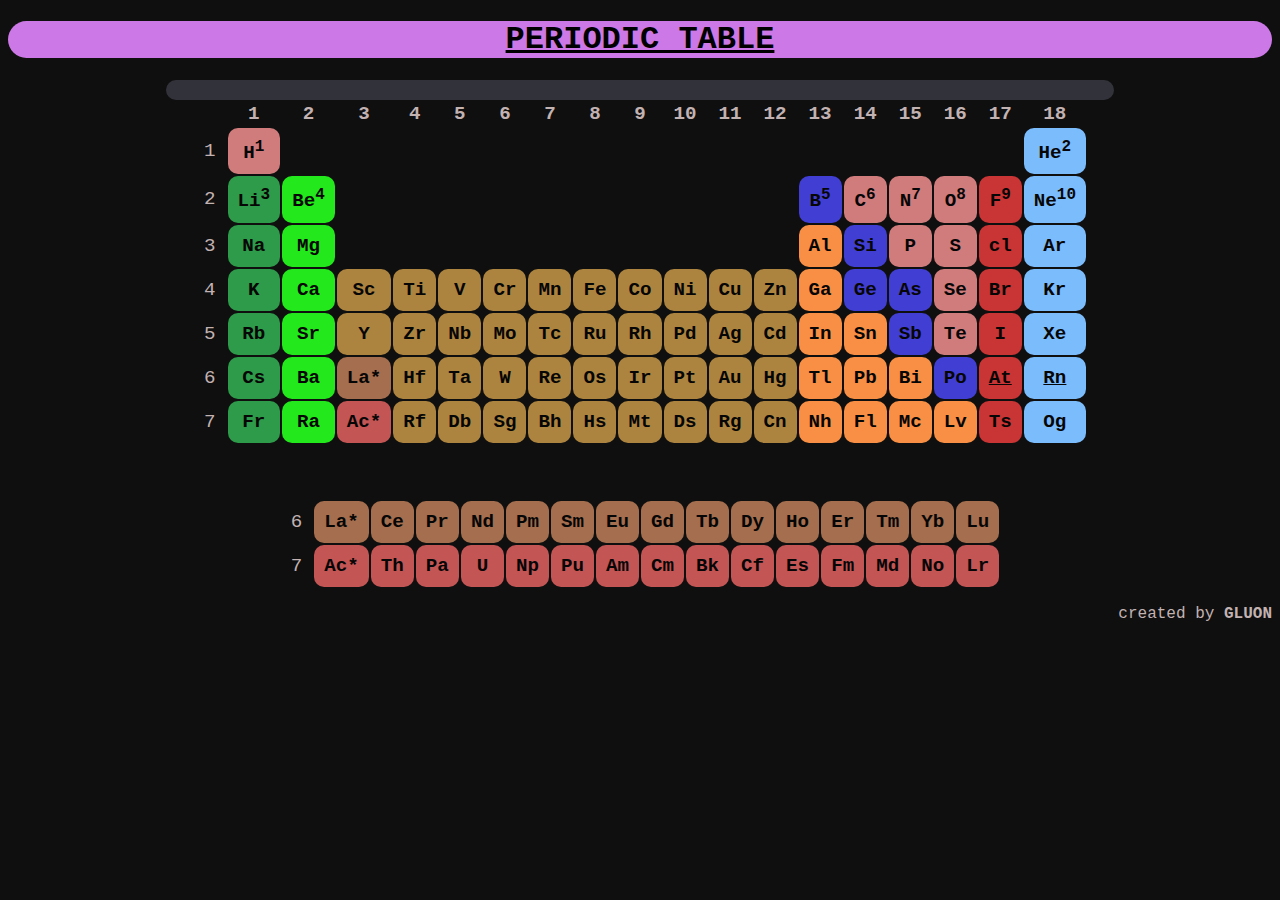
<file: index.html>
<!DOCTYPE html>
<html lang="en">
<head>
	<meta charset="UTF-8">
    <meta http-equiv="X-UA-Compatible" content="IE=edge">
    <meta name="viewport" content="width=device-width, initial-scale=1.0">
	<title>Periodic Table</title>
	<link rel="stylesheet" href="ptstyle.css">
</head>
<body>
    <div class="heading">
        <h1><u>PERIODIC TABLE</u></h1>
    </div>
    <div class="navigator"><nav></nav></div>
	<div>
	<table>
		<thead>
			<tr>
				<th></th>
				<th>1</th>
				<th>2</th>
				<th>3</th>
				<th>4</th>
				<th>5</th>
				<th>6</th>
				<th>7</th>
                <th>8</th>
                <th>9</th>
                <th>10</th>
                <th>11</th>
                <th>12</th>
                <th>13</th>
                <th>14</th>
                <th>15</th>
                <th>16</th>
                <th>17</th>
                <th>18</th>
			</tr>
		</thead>
		<tbody>
			<tr>
				<td>1</td>
				<td class="nonmetals" data-tooltip="Hydrogen [H] Atomic number 1">H<sup>1</sup></td>
				<td> </td>
				<td> </td>
				<td> </td>
				<td> </td>
				<td> </td>
				<td> </td>
                <td> </td>
                <td> </td>
                <td> </td>
                <td> </td>
                <td> </td>
                <td> </td>
                <td> </td>
                <td> </td>
                <td> </td>
                <td> </td>
                <td class="noble-gases" data-tooltip="Helium [He] Atomic number 2">He<sup>2</sup></td>
            </tr>
            <tr>
                <td>2</td>
				<!--1--><td class="alkali-metals" data-tooltip="Lithium [Li] Atomic number 3">Li<sup>3</sup></td>
				<!--2--><td class="alkaline-earth-metals" data-tooltip="Beryllium [Be] Atomic number 4">Be<sup>4</sup></td>
				<!--3--><td> </td>
				<!--4--><td> </td>
				<!--5--><td> </td>
				<!--6--><td> </td>
				<!--7--><td> </td>
                <!--8--><td> </td>
                <!--9--><td> </td>
                <!--10--><td> </td>
                <!--11--><td> </td>
                <!--12--><td> </td>
                <!--13--><td class="metalloids" data-tooltip="Boron [B] Atomic number 5">B<sup>5</sup></td>
                <!--14--><td class="nonmetals" data-tooltip="Carbon [C] Atomic number 6">C<sup>6</sup></td>
                <!--15--><td class="nonmetals" data-tooltip="Nitrogen [N] Atomic number 7">N<sup>7</sup></td>
                <!--16--><td class="nonmetals" data-tooltip="Oxygen [O] Atomic number 8">O<sup>8</sup></td>
                <!--17--><td class="halogens" data-tooltip="Fluorine [F] Atomic number 9">F<sup>9</sup></td>
                <!--18--><td class="noble-gases" data-tooltip="Neon [Ne] Atomic number 10">Ne<sup>10</sup></td>
            </tr>
            <tr>
                <td>3</td>
                <!--1--><td class="alkali-metals" data-tooltip="Sodium [Na] Atomic number 11">Na</td>
				<!--2--><td class="alkaline-earth-metals" data-tooltip="Magnesium [Mg] Atomic number 12">Mg</td>
				<!--3--><td></td>
				<!--4--><td></td>
				<!--5--><td></td>
				<!--6--><td></td>
				<!--7--><td></td>
                <!--8--><td></td>
                <!--9--><td></td>
                <!--10--><td></td>
                <!--11--><td></td>
                <!--12--><td></td>
                <!--13--><td class="post-transition-metals" data-tooltip="Aluminium [Al] Atomic number 13">Al</td>
                <!--14--><td class="metalloids" data-tooltip="Silicon [Si] Atomic number 14">Si</td>
                <!--15--><td class="nonmetals" data-tooltip="Phosphorus [P] Atomic number 15">P</td>
                <!--16--><td class="nonmetals" data-tooltip="Sulfur [S] Atomic number 16">S</td>
                <!--17--><td class="halogens" data-tooltip="Chlorine [Cl] Atomic number 17">cl</td>
                <!--18--><td class="noble-gases" data-tooltip="Argon [Ar] Atomic number 18">Ar</td>
			</tr>
			<tr>
				<td>4</td>
				<!--1--><td class="alkali-metals" data-tooltip="Potassium [K] Atomic number 19">K</td>
				<!--2--><td class="alkaline-earth-metals" data-tooltip="Calcium [Ca] Atomic number 20">Ca</td>
				<!--3--><td class="transition-metals" data-tooltip="Scandium [Sc] Atomic number 21">Sc</td>
				<!--4--><td class="transition-metals" data-tooltip="Titanium [Ti] Atomic number 22">Ti</td>
				<!--5--><td class="transition-metals" data-tooltip="Vanadium [V] Atomic number 23">V</td>
				<!--6--><td class="transition-metals" data-tooltip="Chromium [Cr] Atomic number 24">Cr</td>
				<!--7--><td class="transition-metals" data-tooltip="Manganese [Mn] Atomic number 25">Mn</td>
                <!--8--><td class="transition-metals" data-tooltip="Iron [Fe] Atomic number 26">Fe</td>
                <!--9--><td class="transition-metals" data-tooltip="Cobalt [Co] Atomic number 27">Co</td>
                <!--10--><td class="transition-metals" data-tooltip="Nickel [Ni] Atomic number 28">Ni</td>
                <!--11--><td class="transition-metals" data-tooltip="Copper [Cu] Atomic number 29">Cu</td>
                <!--12--><td class="transition-metals" data-tooltip="Zinc [Zn] Atomic number 30">Zn</td>
                <!--13--><td class="post-transition-metals" data-tooltip="Gallium [Ga] Atomic number 31">Ga</td>
                <!--14--><td class="metalloids" data-tooltip="Germanium [Ge] Atomic number 32">Ge</td>
                <!--15--><td class="metalloids" data-tooltip="Arsenic [As] Atomic number 33">As</td>
                <!--16--><td class="nonmetals" data-tooltip="Selenium [Se] Atomic number 34">Se</td>
				<!--17--><td class="halogens" data-tooltip="Bromine [Br] Atomic number 35">Br</td>
				<!--18--><td class="noble-gases" data-tooltip="Krypton [Kr] Atomic number 36">Kr</td>
			</tr>
			<tr>
				<td>5</td>
				<td class="alkali-metals" data-tooltip="Rubidium [Rb] Atomic number 37">Rb</td>
				<td class="alkaline-earth-metals" data-tooltip="Strontium [Sr] Atomic number 38">Sr</td>
				<td class="transition-metals" data-tooltip="Yttrium [Y] Atomic number 39">Y</td>
				<td class="transition-metals" data-tooltip="Zirconium [Zr] Atomic number 40">Zr</td>
				<td class="transition-metals" data-tooltip="Niobium [Nb] Atomic number 41">Nb</td>
				<td class="transition-metals" data-tooltip="Molybdenum [Mo] Atomic number 42">Mo</td>
				<td class="transition-metals" data-tooltip="Technetium [Tc] Atomic number 43">Tc</td>
				<td class="transition-metals" data-tooltip="Ruthenium [Ru] Atomic number 44">Ru</td>
				<td class="transition-metals" data-tooltip="Rhodium [Rh] Atomic number 45">Rh</td>
				<td class="transition-metals" data-tooltip="Palladium [Pd] Atomic number 46">Pd</td>
				<td class="transition-metals" data-tooltip="Silver [Ag] Atomic number 47">Ag</td>
				<td class="transition-metals" data-tooltip="Cadmium [Cd] Atomic number 48">Cd</td>
				<td class="post-transition-metals" data-tooltip="Indium [In] Atomic number 49">In</td>
				<td class="post-transition-metals" data-tooltip="Tin [Sn] Atomic number 50">Sn</td>
				<td class="metalloids" data-tooltip="Antimony [Sb] Atomic number 51">Sb</td>
				<td class="nonmetals" data-tooltip="Tellurium [Te] Atomic number 52">Te</td>
				<td class="halogens" data-tooltip="Iodine [I] Atomic number 53">I</td>
				<td class="noble-gases" data-tooltip="Xenon [Xe] Atomic number 54">Xe</td>
            </tr>
            <tr>
                <td>6</td>
                <!--1--><td class="alkali-metals" data-tooltip="Cesium [Cs] Atomic number 55">Cs</td>
				<!--2--><td class="alkaline-earth-metals" data-tooltip="Barium [Ba] Atomic number 56">Ba</td>
				<!--3--><td class="lanthanides" data-tooltip="Lanthanum [La] Atomic number 57">La*</td>
				<!--4--><td class="transition-metals" data-tooltip="Hafnium [Hf] Atomic number 72">Hf</td>
				<!--5--><td class="transition-metals" data-tooltip="Tantalum [Ta] Atomic number 73">Ta</td>
                <!--6--><td class="transition-metals" data-tooltip="Tungsten [W] Atomic number 74">W</td>
                <!--7--><td class="transition-metals" data-tooltip="Rhenium [Re] Atomic number 75">Re</td>
                <!--8--><td class="transition-metals" data-tooltip="Osmium [Os] Atomic number 76">Os</td>
                <!--9--><td class="transition-metals" data-tooltip="Iridium [Ir] Atomic number 77">Ir</td>
                <!--10--><td class="transition-metals" data-tooltip="Platinum [Pt] Atomic number 78">Pt</td>
                <!--11--><td class="transition-metals" data-tooltip="Gold [Au] Atomic number 79">Au</td>
                <!--12--><td class="transition-metals" data-tooltip="Mercury [Hg] Atomic number 80">Hg</td>
                <!--13--><td class="post-transition-metals" data-tooltip="Thallium [Tl] Atomic number 81">Tl</td>
                <!--14--><td class="post-transition-metals" data-tooltip="Lead [Pb] Atomic number 82">Pb</td>
                <!--15--><td class="post-transition-metals" data-tooltip="Bismuth [Bi] Atomic number 83">Bi</td>
                <!--16--><td class="metalloids" data-tooltip="Polonium [Po] Atomic number 84">Po</td>
                <!--17--><td class="halogens" data-tooltip="Astatine [At] Atomic number 85"><a href="https://en.wikipedia.org/wiki/Astatine">At</a></td>
                <!--18--><td class="noble-gases" data-tooltip="Radon [Rn] Atomic number86"><a href="https://en.wikipedia.org/wiki/Radon" target="_blank">Rn</a></td>
            </tr>
            <tr>
                <td>7</td>
                <!--1--><td class="alkali-metals" data-tooltip="Francium [Fr] Atomic number 87">Fr</td>
				<!--2--><td class="alkaline-earth-metals" data-tooltip="Radium [Ra] Atomic number 88">Ra</td>
				<!--3--><td class="actinides" data-tooltip="Actinium [Ac] Atomic number 89">Ac*</td>
				<!--4--><td class="transition-metals" data-tooltip="Rutherfordium [Rf] Atomic number 104">Rf</td>
            	<!--5--><td class="transition-metals" data-tooltip="Dubnium [Db] Atomic number 105">Db</td>
            	<!--6--><td class="transition-metals" data-tooltip="Seaborgium [Sg] Atomic number 106">Sg</td>
            	<!--7--><td class="transition-metals" data-tooltip="Bohrium [Bh] Atomic number 107">Bh</td>
            	<!--8--><td class="transition-metals" data-tooltip="Hassium [Hs] Atomic number 108">Hs</td>
            	<!--9--><td class="transition-metals" data-tooltip="Meitnerium [Mt]Atomic number 109">Mt</td>
            	<!--10--><td class="transition-metals" data-tooltip="Darmstadtium [Ds] Atomic number 110">Ds</td>
            	<!--11--><td class="transition-metals" data-tooltip="Roentgenium [Rg] Atomic number 111">Rg</td>
            	<!--12--><td class="transition-metals" data-tooltip="Copernicium [Cn] Atomic number 112">Cn</td>
            	<!--13--><td class="post-transition-metals" data-tooltip="Nihonium [Nh] Atomic number 113">Nh</td>
            	<!--14--><td class="post-transition-metals" data-tooltip="Flerovium [Fl] Atomic number 114">Fl</td>
            	<!--15--><td class="post-transition-metals" data-tooltip="Moscovium [Mc] Atomic number 115">Mc</td>
            	<!--16--><td class="post-transition-metals" data-tooltip="Livermorium [Lv] Atomic number 116">Lv</td>
                <!--17--><td class="halogens" data-tooltip="Tennessine [Ts] Atomic number 117">Ts</td>
                <!--18--><td class="noble-gases" data-tooltip="Oganesson [Og] Atomic number 118">Og</td>
            </tr>
        </tbody>
    </table>
	</div>
	<br><br><br>
	<div>
		<table>
			<tbody>
				<tr>
					<td>6</td>
					<td class="lanthanides" data-tooltip="Lanthanum [La] Atomic number 57">La*</td>
				<td class="lanthanides" data-tooltip="Cerium [Ce] Atomic number 58">Ce</td>
				<td class="lanthanides" data-tooltip="Praseodymium [Pr] Atomic number 59">Pr</td>
                <td class="lanthanides" data-tooltip="Neodymium [Nd] Atomic number 60">Nd</td>
                <td class="lanthanides" data-tooltip="Promethium [Pm] Atomic number 61">Pm</td>
                <td class="lanthanides" data-tooltip="Samarium [Sm] Atomic number 62">Sm</td>
                <td class="lanthanides" data-tooltip="Europium [Eu] Atomic number 63">Eu</td>
                <td class="lanthanides" data-tooltip="Gadolinium [Gd] Atomic number 64">Gd</td>
                <td class="lanthanides" data-tooltip="Terbium [Tb] Atomic number 65">Tb</td>
                <td class="lanthanides" data-tooltip="Dysprosium [Dy] Atomic number 66">Dy</td>
                <td class="lanthanides" data-tooltip="Holmium [Ho] Atomic number 67">Ho</td>
                <td class="lanthanides" data-tooltip="Erbium [Er] Atomic number 68">Er</td>
                <td class="lanthanides" data-tooltip="Thulium [Tm] Atomic number 69">Tm</td>
                <td class="lanthanides" data-tooltip="Ytterbium [Yb] Atomic number 70">Yb</td>
                <td class="lanthanides" data-tooltip="Lutetium [Lu] Atomic number 71">Lu</td>
				<tr>
					<td>7</td>
					<td class="actinides" data-tooltip="Actinium [Ac] Atomic number 89">Ac*</td>
					<td class="actinides" data-tooltip="Thorium [Th] Atomic number 90">Th</td>
					<td class="actinides" data-tooltip="Protactinium [Pa] Atomic number 91">Pa</td>
					<td class="actinides" data-tooltip="Uranium [U]Atomic number 92">U</td>
					<td class="actinides" data-tooltip="Neptunium [Np]Atomic number 93">Np</td>
					<td class="actinides" data-tooltip="Plutonium [Pu] Atomic number 94">Pu</td>
					<td class="actinides" data-tooltip="Americium[Am] Atomic number 95">Am</td>
					<td class="actinides" data-tooltip="Curium [Cm] Atomic number 96">Cm</td>
					<td class="actinides" data-tooltip="Berkelium [Bk] Atomic number 97">Bk</td>
					<td class="actinides" data-tooltip="Californium [Cf] Atomic number 98">Cf</td>
					<td class="actinides" data-tooltip="Einsteinium [Es] Atomic number 99">Es</td>
					<td class="actinides" data-tooltip="Fermium [Fm] Atomic number 100">Fm</td>
					<td class="actinides" data-tooltip="Mendelevium [Md] Atomic number 101">Md</td>
					<td class="actinides" data-tooltip="Nobelium [No] Atomic number 102">No</td>
					<td class="actinides" data-tooltip="Lawrencium [Lr] Atomic number 103">Lr</td>
				</tr>
			</tbody>
		</table>
		<footer>
			<p class="footer">created by <strong>GLUON</strong></p></footer>
	</div>
</body>
</html>
</file>
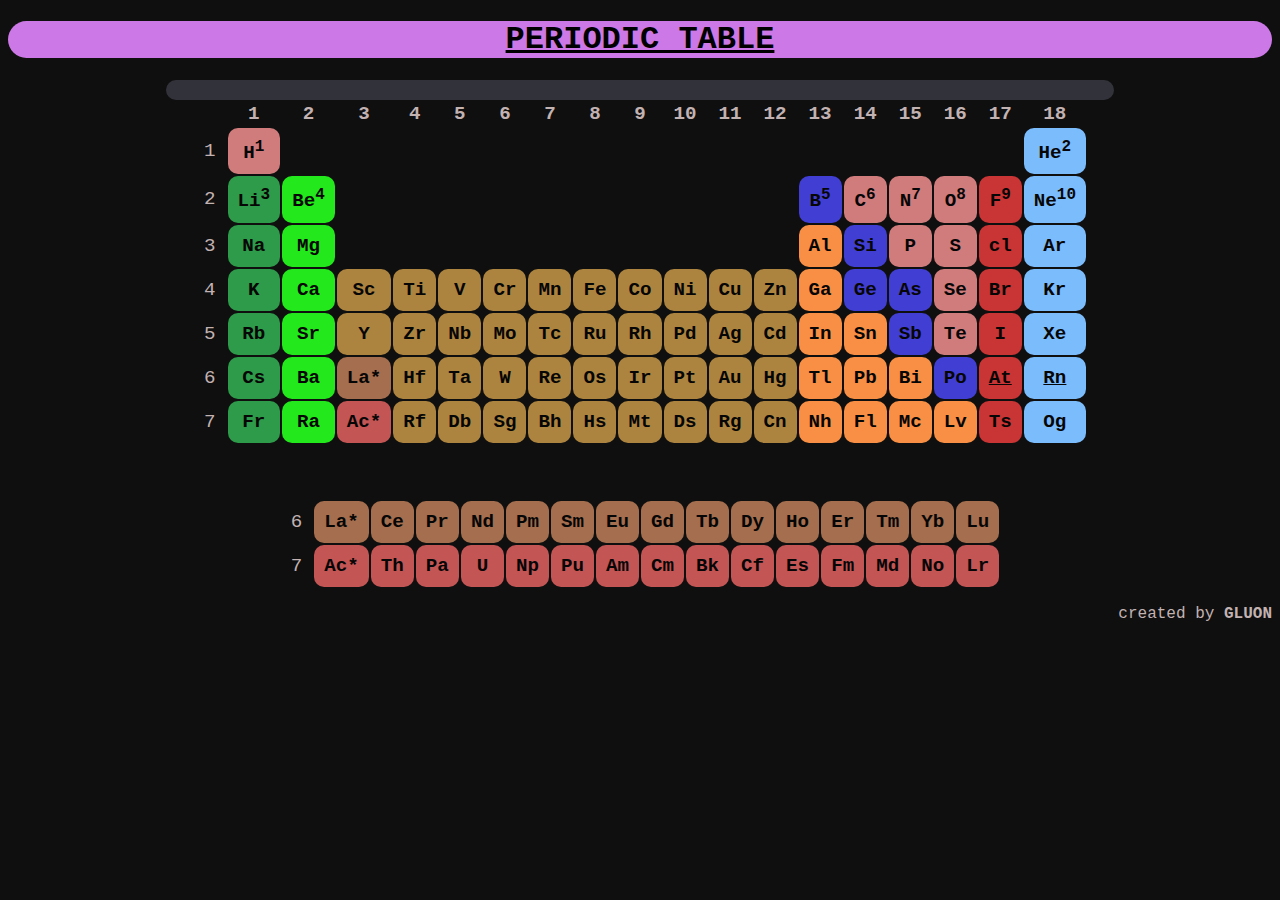
<file: periodic_table.html>
<!DOCTYPE html>
<html lang="en">
<head>
	<meta charset="UTF-8">
    <meta http-equiv="X-UA-Compatible" content="IE=edge">
    <meta name="viewport" content="width=device-width, initial-scale=1.0">
	<title>Periodic Table</title>
	<link rel="stylesheet" href="ptstyle.css">
</head>

<body>
    <div class="heading">
        <h1><u>PERIODIC TABLE</u></h1>
    </div>
    <div class="navigator"><nav></nav></div>
	<div>
	<table>
		<thead>
			<tr>
				<th></th>
				<th>1</th>
				<th>2</th>
				<th>3</th>
				<th>4</th>
				<th>5</th>
				<th>6</th>
				<th>7</th>
                <th>8</th>
                <th>9</th>
                <th>10</th>
                <th>11</th>
                <th>12</th>
                <th>13</th>
                <th>14</th>
                <th>15</th>
                <th>16</th>
                <th>17</th>
                <th>18</th>
			</tr>
		</thead>
		<tbody>
			<tr>
				<td>1</td>
				<td class="nonmetals" data-tooltip="Hydrogen [H] Atomic number 1">H<sup>1</sup></td>
				<td> </td>
				<td> </td>
				<td> </td>
				<td> </td>
				<td> </td>
				<td> </td>
                <td> </td>
                <td> </td>
                <td> </td>
                <td> </td>
                <td> </td>
                <td> </td>
                <td> </td>
                <td> </td>
                <td> </td>
                <td> </td>
                <td class="noble-gases" data-tooltip="Helium [He] Atomic number 2">He<sup>2</sup></td>
            </tr>
            <tr>
                <td>2</td>
				<!--1--><td class="alkali-metals" data-tooltip="Lithium [Li] Atomic number 3">Li<sup>3</sup></td>
				<!--2--><td class="alkaline-earth-metals" data-tooltip="Beryllium [Be] Atomic number 4">Be<sup>4</sup></td>
				<!--3--><td> </td>
				<!--4--><td> </td>
				<!--5--><td> </td>
				<!--6--><td> </td>
				<!--7--><td> </td>
                <!--8--><td> </td>
                <!--9--><td> </td>
                <!--10--><td> </td>
                <!--11--><td> </td>
                <!--12--><td> </td>
                <!--13--><td class="metalloids" data-tooltip="Boron [B] Atomic number 5">B<sup>5</sup></td>
                <!--14--><td class="nonmetals" data-tooltip="Carbon [C] Atomic number 6">C<sup>6</sup></td>
                <!--15--><td class="nonmetals" data-tooltip="Nitrogen [N] Atomic number 7">N<sup>7</sup></td>
                <!--16--><td class="nonmetals" data-tooltip="Oxygen [O] Atomic number 8">O<sup>8</sup></td>
                <!--17--><td class="halogens" data-tooltip="Fluorine [F] Atomic number 9">F<sup>9</sup></td>
                <!--18--><td class="noble-gases" data-tooltip="Neon [Ne] Atomic number 10">Ne<sup>10</sup></td>
            </tr>
            <tr>
                <td>3</td>
                <!--1--><td class="alkali-metals" data-tooltip="Sodium [Na] Atomic number 11">Na</td>
				<!--2--><td class="alkaline-earth-metals" data-tooltip="Magnesium [Mg] Atomic number 12">Mg</td>
				<!--3--><td></td>
				<!--4--><td></td>
				<!--5--><td></td>
				<!--6--><td></td>
				<!--7--><td></td>
                <!--8--><td></td>
                <!--9--><td></td>
                <!--10--><td></td>
                <!--11--><td></td>
                <!--12--><td></td>
                <!--13--><td class="post-transition-metals" data-tooltip="Aluminium [Al] Atomic number 13">Al</td>
                <!--14--><td class="metalloids" data-tooltip="Silicon [Si] Atomic number 14">Si</td>
                <!--15--><td class="nonmetals" data-tooltip="Phosphorus [P] Atomic number 15">P</td>
                <!--16--><td class="nonmetals" data-tooltip="Sulfur [S] Atomic number 16">S</td>
                <!--17--><td class="halogens" data-tooltip="Chlorine [Cl] Atomic number 17">cl</td>
                <!--18--><td class="noble-gases" data-tooltip="Argon [Ar] Atomic number 18">Ar</td>
			</tr>
			<tr>
				<td>4</td>
				<!--1--><td class="alkali-metals" data-tooltip="Potassium [K] Atomic number 19">K</td>
				<!--2--><td class="alkaline-earth-metals" data-tooltip="Calcium [Ca] Atomic number 20">Ca</td>
				<!--3--><td class="transition-metals" data-tooltip="Scandium [Sc] Atomic number 21">Sc</td>
				<!--4--><td class="transition-metals" data-tooltip="Titanium [Ti] Atomic number 22">Ti</td>
				<!--5--><td class="transition-metals" data-tooltip="Vanadium [V] Atomic number 23">V</td>
				<!--6--><td class="transition-metals" data-tooltip="Chromium [Cr] Atomic number 24">Cr</td>
				<!--7--><td class="transition-metals" data-tooltip="Manganese [Mn] Atomic number 25">Mn</td>
                <!--8--><td class="transition-metals" data-tooltip="Iron [Fe] Atomic number 26">Fe</td>
                <!--9--><td class="transition-metals" data-tooltip="Cobalt [Co] Atomic number 27">Co</td>
                <!--10--><td class="transition-metals" data-tooltip="Nickel [Ni] Atomic number 28">Ni</td>
                <!--11--><td class="transition-metals" data-tooltip="Copper [Cu] Atomic number 29">Cu</td>
                <!--12--><td class="transition-metals" data-tooltip="Zinc [Zn] Atomic number 30">Zn</td>
                <!--13--><td class="post-transition-metals" data-tooltip="Gallium [Ga] Atomic number 31">Ga</td>
                <!--14--><td class="metalloids" data-tooltip="Germanium [Ge] Atomic number 32">Ge</td>
                <!--15--><td class="metalloids" data-tooltip="Arsenic [As] Atomic number 33">As</td>
                <!--16--><td class="nonmetals" data-tooltip="Selenium [Se] Atomic number 34">Se</td>
				<!--17--><td class="halogens" data-tooltip="Bromine [Br] Atomic number 35">Br</td>
				<!--18--><td class="noble-gases" data-tooltip="Krypton [Kr] Atomic number 36">Kr</td>
			</tr>
			<tr>
				<td>5</td>
				<td class="alkali-metals" data-tooltip="Rubidium [Rb] Atomic number 37">Rb</td>
				<td class="alkaline-earth-metals" data-tooltip="Strontium [Sr] Atomic number 38">Sr</td>
				<td class="transition-metals" data-tooltip="Yttrium [Y] Atomic number 39">Y</td>
				<td class="transition-metals" data-tooltip="Zirconium [Zr] Atomic number 40">Zr</td>
				<td class="transition-metals" data-tooltip="Niobium [Nb] Atomic number 41">Nb</td>
				<td class="transition-metals" data-tooltip="Molybdenum [Mo] Atomic number 42">Mo</td>
				<td class="transition-metals" data-tooltip="Technetium [Tc] Atomic number 43">Tc</td>
				<td class="transition-metals" data-tooltip="Ruthenium [Ru] Atomic number 44">Ru</td>
				<td class="transition-metals" data-tooltip="Rhodium [Rh] Atomic number 45">Rh</td>
				<td class="transition-metals" data-tooltip="Palladium [Pd] Atomic number 46">Pd</td>
				<td class="transition-metals" data-tooltip="Silver [Ag] Atomic number 47">Ag</td>
				<td class="transition-metals" data-tooltip="Cadmium [Cd] Atomic number 48">Cd</td>
				<td class="post-transition-metals" data-tooltip="Indium [In] Atomic number 49">In</td>
				<td class="post-transition-metals" data-tooltip="Tin [Sn] Atomic number 50">Sn</td>
				<td class="metalloids" data-tooltip="Antimony [Sb] Atomic number 51">Sb</td>
				<td class="nonmetals" data-tooltip="Tellurium [Te] Atomic number 52">Te</td>
				<td class="halogens" data-tooltip="Iodine [I] Atomic number 53">I</td>
				<td class="noble-gases" data-tooltip="Xenon [Xe] Atomic number 54">Xe</td>
            </tr>
            <tr>
                <td>6</td>
                <!--1--><td class="alkali-metals" data-tooltip="Cesium [Cs] Atomic number 55">Cs</td>
				<!--2--><td class="alkaline-earth-metals" data-tooltip="Barium [Ba] Atomic number 56">Ba</td>
				<!--3--><td class="lanthanides" data-tooltip="Lanthanum [La] Atomic number 57">La*</td>
				<!--4--><td class="transition-metals" data-tooltip="Hafnium [Hf] Atomic number 72">Hf</td>
				<!--5--><td class="transition-metals" data-tooltip="Tantalum [Ta] Atomic number 73">Ta</td>
                <!--6--><td class="transition-metals" data-tooltip="Tungsten [W] Atomic number 74">W</td>
                <!--7--><td class="transition-metals" data-tooltip="Rhenium [Re] Atomic number 75">Re</td>
                <!--8--><td class="transition-metals" data-tooltip="Osmium [Os] Atomic number 76">Os</td>
                <!--9--><td class="transition-metals" data-tooltip="Iridium [Ir] Atomic number 77">Ir</td>
                <!--10--><td class="transition-metals" data-tooltip="Platinum [Pt] Atomic number 78">Pt</td>
                <!--11--><td class="transition-metals" data-tooltip="Gold [Au] Atomic number 79">Au</td>
                <!--12--><td class="transition-metals" data-tooltip="Mercury [Hg] Atomic number 80">Hg</td>
                <!--13--><td class="post-transition-metals" data-tooltip="Thallium [Tl] Atomic number 81">Tl</td>
                <!--14--><td class="post-transition-metals" data-tooltip="Lead [Pb] Atomic number 82">Pb</td>
                <!--15--><td class="post-transition-metals" data-tooltip="Bismuth [Bi] Atomic number 83">Bi</td>
                <!--16--><td class="metalloids" data-tooltip="Polonium [Po] Atomic number 84">Po</td>
                <!--17--><td class="halogens" data-tooltip="Astatine [At] Atomic number 85"><a href="https://en.wikipedia.org/wiki/Astatine">At</a></td>
                <!--18--><td class="noble-gases" data-tooltip="Radon [Rn] Atomic number86"><a href="https://en.wikipedia.org/wiki/Radon" target="_blank">Rn</a></td>
            </tr>
            <tr>
                <td>7</td>
                <!--1--><td class="alkali-metals" data-tooltip="Francium [Fr] Atomic number 87">Fr</td>
				<!--2--><td class="alkaline-earth-metals" data-tooltip="Radium [Ra] Atomic number 88">Ra</td>
				<!--3--><td class="actinides" data-tooltip="Actinium [Ac] Atomic number 89">Ac*</td>
				<!--4--><td class="transition-metals" data-tooltip="Rutherfordium [Rf] Atomic number 104">Rf</td>
            	<!--5--><td class="transition-metals" data-tooltip="Dubnium [Db] Atomic number 105">Db</td>
            	<!--6--><td class="transition-metals" data-tooltip="Seaborgium [Sg] Atomic number 106">Sg</td>
            	<!--7--><td class="transition-metals" data-tooltip="Bohrium [Bh] Atomic number 107">Bh</td>
            	<!--8--><td class="transition-metals" data-tooltip="Hassium [Hs] Atomic number 108">Hs</td>
            	<!--9--><td class="transition-metals" data-tooltip="Meitnerium [Mt]Atomic number 109">Mt</td>
            	<!--10--><td class="transition-metals" data-tooltip="Darmstadtium [Ds] Atomic number 110">Ds</td>
            	<!--11--><td class="transition-metals" data-tooltip="Roentgenium [Rg] Atomic number 111">Rg</td>
            	<!--12--><td class="transition-metals" data-tooltip="Copernicium [Cn] Atomic number 112">Cn</td>
            	<!--13--><td class="post-transition-metals" data-tooltip="Nihonium [Nh] Atomic number 113">Nh</td>
            	<!--14--><td class="post-transition-metals" data-tooltip="Flerovium [Fl] Atomic number 114">Fl</td>
            	<!--15--><td class="post-transition-metals" data-tooltip="Moscovium [Mc] Atomic number 115">Mc</td>
            	<!--16--><td class="post-transition-metals" data-tooltip="Livermorium [Lv] Atomic number 116">Lv</td>
                <!--17--><td class="halogens" data-tooltip="Tennessine [Ts] Atomic number 117">Ts</td>
                <!--18--><td class="noble-gases" data-tooltip="Oganesson [Og] Atomic number 118">Og</td>
            </tr>
        </tbody>
    </table>
	</div>
	<br><br><br>
	<div>
		<table>
			<tbody>
				<tr>
					<td>6</td>
					<td class="lanthanides" data-tooltip="Lanthanum [La] Atomic number 57">La*</td>
				<td class="lanthanides" data-tooltip="Cerium [Ce] Atomic number 58">Ce</td>
				<td class="lanthanides" data-tooltip="Praseodymium [Pr] Atomic number 59">Pr</td>
                <td class="lanthanides" data-tooltip="Neodymium [Nd] Atomic number 60">Nd</td>
                <td class="lanthanides" data-tooltip="Promethium [Pm] Atomic number 61">Pm</td>
                <td class="lanthanides" data-tooltip="Samarium [Sm] Atomic number 62">Sm</td>
                <td class="lanthanides" data-tooltip="Europium [Eu] Atomic number 63">Eu</td>
                <td class="lanthanides" data-tooltip="Gadolinium [Gd] Atomic number 64">Gd</td>
                <td class="lanthanides" data-tooltip="Terbium [Tb] Atomic number 65">Tb</td>
                <td class="lanthanides" data-tooltip="Dysprosium [Dy] Atomic number 66">Dy</td>
                <td class="lanthanides" data-tooltip="Holmium [Ho] Atomic number 67">Ho</td>
                <td class="lanthanides" data-tooltip="Erbium [Er] Atomic number 68">Er</td>
                <td class="lanthanides" data-tooltip="Thulium [Tm] Atomic number 69">Tm</td>
                <td class="lanthanides" data-tooltip="Ytterbium [Yb] Atomic number 70">Yb</td>
                <td class="lanthanides" data-tooltip="Lutetium [Lu] Atomic number 71">Lu</td>
				<tr>
					<td>7</td>
					<td class="actinides" data-tooltip="Actinium [Ac] Atomic number 89">Ac*</td>
					<td class="actinides" data-tooltip="Thorium [Th] Atomic number 90">Th</td>
					<td class="actinides" data-tooltip="Protactinium [Pa] Atomic number 91">Pa</td>
					<td class="actinides" data-tooltip="Uranium [U]Atomic number 92">U</td>
					<td class="actinides" data-tooltip="Neptunium [Np]Atomic number 93">Np</td>
					<td class="actinides" data-tooltip="Plutonium [Pu] Atomic number 94">Pu</td>
					<td class="actinides" data-tooltip="Americium[Am] Atomic number 95">Am</td>
					<td class="actinides" data-tooltip="Curium [Cm] Atomic number 96">Cm</td>
					<td class="actinides" data-tooltip="Berkelium [Bk] Atomic number 97">Bk</td>
					<td class="actinides" data-tooltip="Californium [Cf] Atomic number 98">Cf</td>
					<td class="actinides" data-tooltip="Einsteinium [Es] Atomic number 99">Es</td>
					<td class="actinides" data-tooltip="Fermium [Fm] Atomic number 100">Fm</td>
					<td class="actinides" data-tooltip="Mendelevium [Md] Atomic number 101">Md</td>
					<td class="actinides" data-tooltip="Nobelium [No] Atomic number 102">No</td>
					<td class="actinides" data-tooltip="Lawrencium [Lr] Atomic number 103">Lr</td>
				</tr>
			</tbody>
		</table>
		<footer>
			<p class="footer">created by <strong>GLUON</strong></p></footer>
	</div>
</body>
</html>
</file>
<file: ptstyle.css>
body {
    background-color: #0f0f0f;
    border-left-color: #cd78e7;
    text-decoration: white;
    font-family: 'Courier New', Courier, monospace;
    
} 
table {
    color: #c2b2b2;
    margin: 0 auto;
    font-size: 1.2em;
    width: 10%;
    max-width: 1000px;
    text-align: center;
}
td {
    border: 0px solid #ccc;
    padding: 10px;
    position: relative;
    border-radius: 10px;
}
td:hover::before {
    content: attr(data-tooltip);
    position: absolute;
    bottom: 100%;
    left: 50%;
    transform: translateX(-50%);
    padding: 10px;
    background: rgba(0, 0, 0, 0.726);
    color: #fff;
    border-radius: 4px;
    white-space: pre-wrap;
    z-index: 1;
}
.alkali-metals, .alkaline-earth-metals, .transition-metals, .other-metals, .metalloids, .nonmetals, .halogens, .noble-gases, .lanthanides, .actinides, .post-transition-metals {
    background-color: #f1f1f1;
    font-weight: bold;
    color: #070606;
}
.alkali-metals {
    background-color: #2d9b49;
}
.alkaline-earth-metals {
    background-color: #23e91c;
}
.transition-metals {
    background-color: #e6af51bb;
}
.metalloids {
    background-color: #413ed4;
}
.nonmetals {
    background-color: #d17c7c;
}
.halogens {
    background-color: #c93434;
}
.noble-gases {
    background-color: #7bbcfd;
}
.post-transition-metals{
    background-color: rgb(248, 143, 68);
}
.lanthanides{
    background-color: #a56e4e;
}
.actinides {
    background-color: #c45555;
}
.empty {
    background-color: #fff;
    border: none;
}
a{
    color:#070606;
}
.heading{
    width: auto;
    height: auto;
    background-color: #cd78e7; 
    border-radius:30px; 
    text-align: center; 
    margin:0 auto;
    padding: auto;
}
.navigator{
    color: #ffffff; 
    background-color: #32323b; 
    border-radius: 30px; 
    height:20px; 
    width: 75%; 
    margin:0 auto;
}
.footer{
    color: #c2b2b2;
    text-align-last: right;
}
</file>
